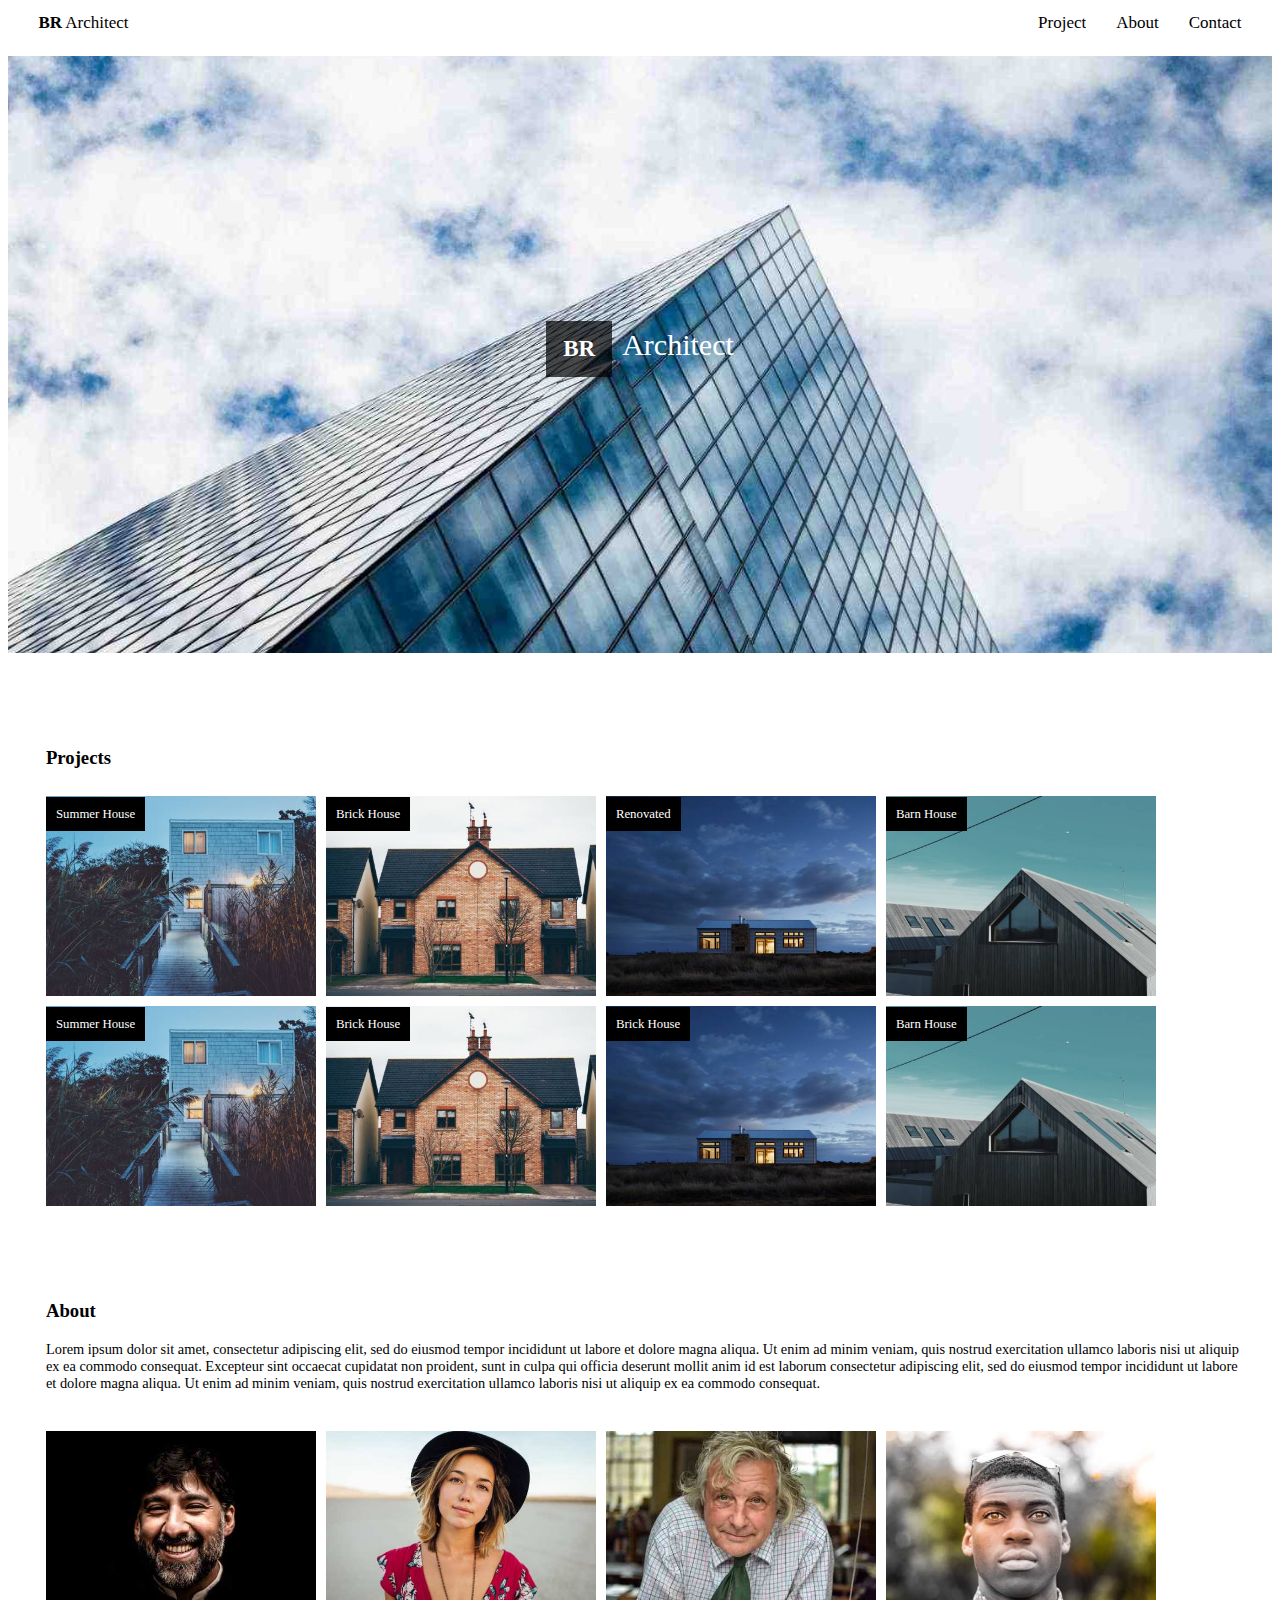
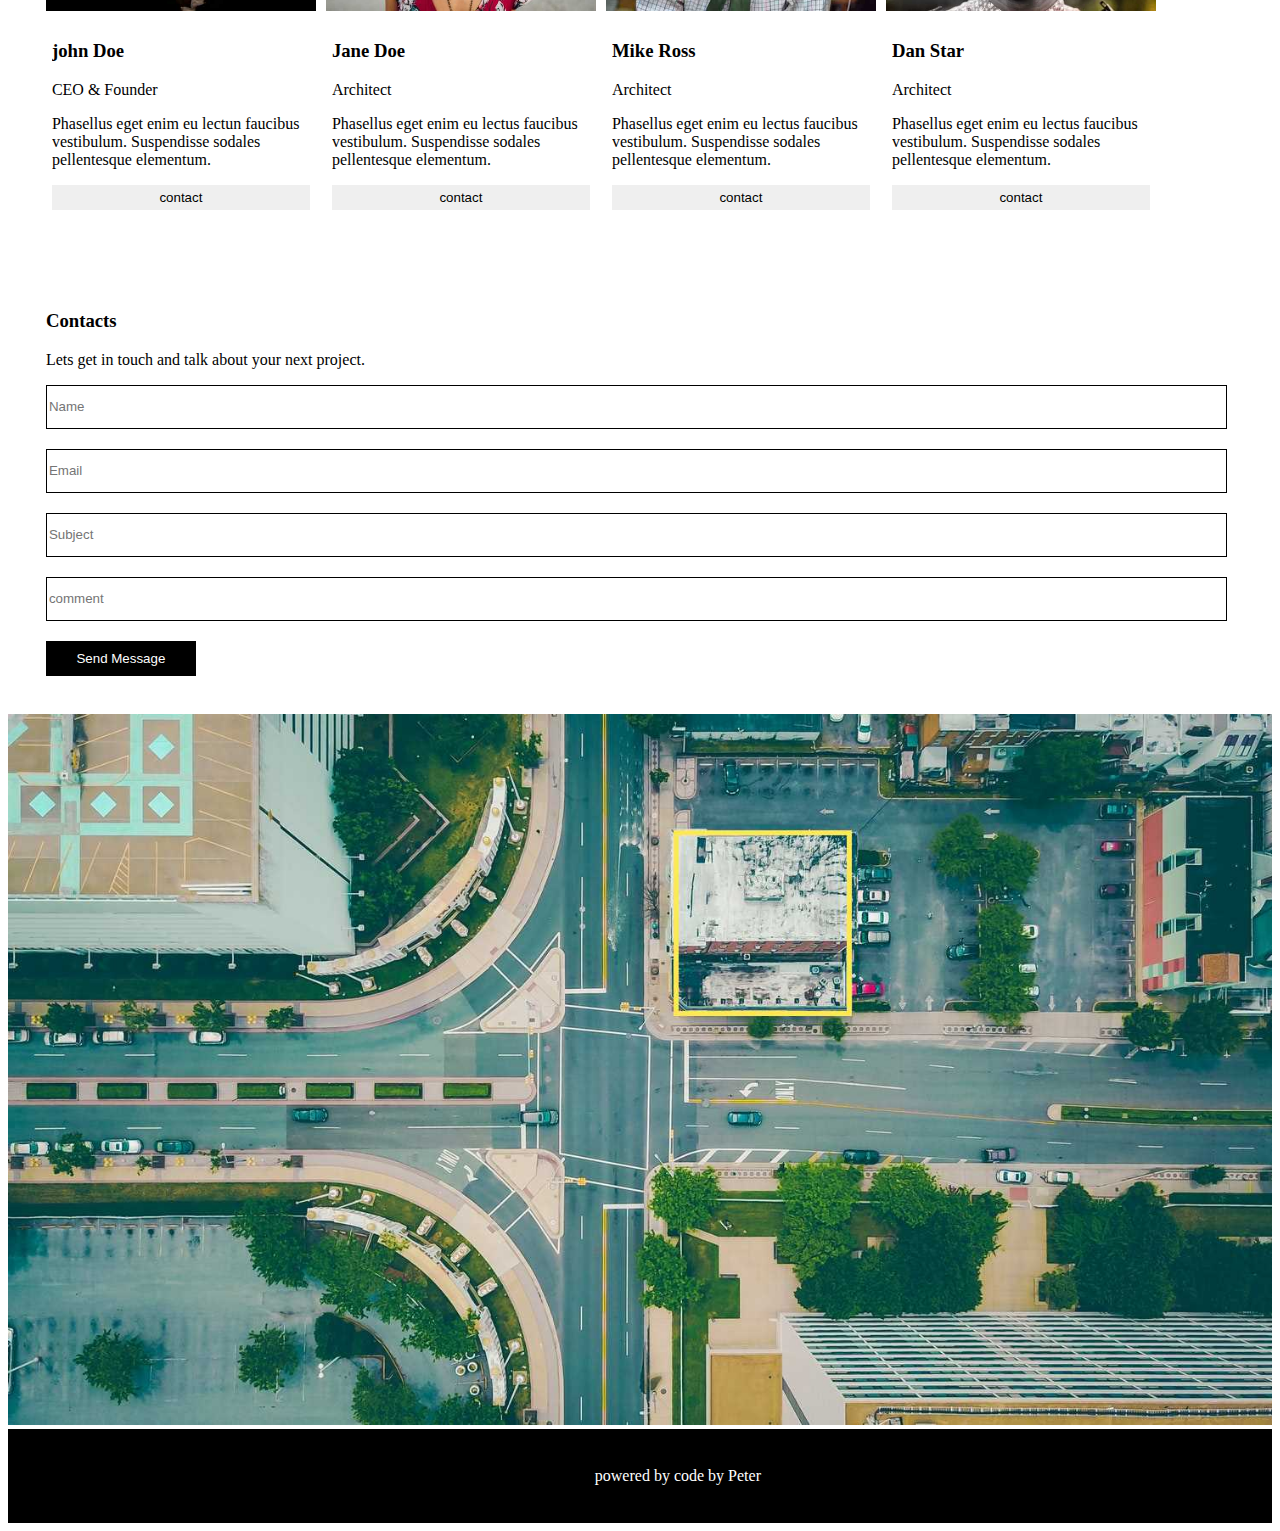
<file: index.html>
<!DOCTYPE html>
<html lang="en">
<head>
    <meta charset="UTF-8">
    <meta name="viewport" content="width=device-width, initial-scale=1.0">
    <title>Document</title>
    <link rel="stylesheet" href="styles.css">
    <link rel="stylesheet" href="font-awesome/css/font-awesome.css">
</head>
<body>
    <h3 id="home"></h3>
    <nav>
        <div class="logo">
            <a href="#home"> <b>BR</b> Architect</a>
        </div>
        <div id="contents">
            <a href="" onclick="cancelF()" class="cancel">X</a>
            <a href="#project">Project</a>
            <a href=" #about">About</a>
            <a href="#contact">Contact</a>
        </div>
        <div onclick="displayF()" class="display"><i class="fa fa-bars"></i></div>
    </nav>

    <script>
        function displayF(){
            document.getElementById("contents").style.display ="block"
        }

        
        function cancelF(){
            document.getElementById("contents").style.display ="none"
        }
    </script>

    <div class="cont1">
        <div class="br">
            <h3>BR</h3> 
            <span>Architect</span>
        </div>
    </div>
    
    <h3 id="project"></h3>

    <div class="cont2">
        <h3>Projects</h3>
        
        <hr>
        <div class="houses">
            <div class="summer">
                <span>Summer House</span>
            </div>

            <div class="brick">
                <span>Brick House</span>
            </div>

            <div class="ren"> 
                <span>Renovated</span>
            </div>

            <div class="barn">
                <span>Barn House</span>
            </div>

            <!-- secondrow -->
            <div class="summer">
                <span>Summer House</span>
            </div>

            <div class="brick">
                <span>Brick House</span>
            </div>

            <div class="ren">
                <span>Brick House</span>
            </div>

            <div class="barn">
                <span>Barn House</span>
            </div>
        </div>
    </div>



    <h3 id="about"></h3>
    
    <div class="cont3">
        <h3>About</h3>
        <p class="writeup">Lorem ipsum dolor sit amet, consectetur adipiscing elit, sed do eiusmod tempor incididunt ut labore et dolore magna aliqua. Ut enim ad minim 
            veniam, quis nostrud exercitation ullamco laboris nisi ut aliquip ex ea commodo consequat. Excepteur sint occaecat cupidatat non proident, sunt in 
            culpa qui officia deserunt mollit anim id est laborum consectetur adipiscing elit, sed do eiusmod tempor incididunt ut labore et dolore magna 
            aliqua. Ut enim ad minim veniam, quis nostrud exercitation ullamco laboris nisi ut aliquip ex ea commodo consequat.
        </p>

        <div class="arc-div">
            <div class="arc-detail">
                <img src="images/team2.jpg" alt="">

                <div class="overlay">
                    <h3>john Doe</h3>
                    <p class="architect">CEO & Founder</p>
                    <p>Phasellus eget enim eu lectun
                        faucibus vestibulum. Suspendisse 
                        sodales pellentesque elementum.
                    </p>  
            
                    <button><a href="">contact</a></button>
                </div>
            </div>


            <div class="arc-detail">
                <img src="images/team1.jpg" alt="">

                <div class="overlay">
                    <h3>Jane Doe</h3>
                    <p>Architect </p>
                    <p> Phasellus eget enim eu lectus 
                        faucibus vestibulum. Suspendisse 
                        sodales pellentesque elementum.  
                    </p>
            
                    <button><a href="">contact</a></button>
                </div>
            </div>

            <div class="arc-detail">
                <img src="images/team3.jpg" alt="">

                <div class="overlay">
                    <h3>Mike Ross</h3>
                    <p>Architect </p>
                    <p>Phasellus eget enim eu lectus 
                        faucibus vestibulum. Suspendisse 
                        sodales pellentesque elementum.  
                    </p>
            
                    <button><a href="">contact</a></button>
                </div>
            </div>

            <div class="arc-detail">
                <img src="images/team4.jpg" alt="">

                <div class="overlay">
                    <h3>Dan Star</h3>
                    <p>Architect </p>
                    <p>Phasellus eget enim eu lectus 
                        faucibus vestibulum. Suspendisse 
                        sodales pellentesque elementum.  
                    </p>
            
                    <button><a href="">contact</a></button>
                </div>
            </div>
        </div>
    </div>
 
    <h3 id="contact"></h3>
    <div class="cont4">
        <h3>Contacts</h3>
        <p>Lets get in touch and talk about your next project.</p>
        <form action="" id="form">
            <input type="name" placeholder="Name">
            <input type="Email" placeholder="Email">
            <input type="Subject" placeholder="Subject">
            <input type="comment" placeholder="comment">

            <button type="submit" class="send">Send Message</button>
        </form>
        
    </div>

    <img src="images/map.jpg" alt="" class="map">
    

    <footer>
        powered by <a href="#">code by Peter</a>
    </footer>
</body>
</html>
</file>
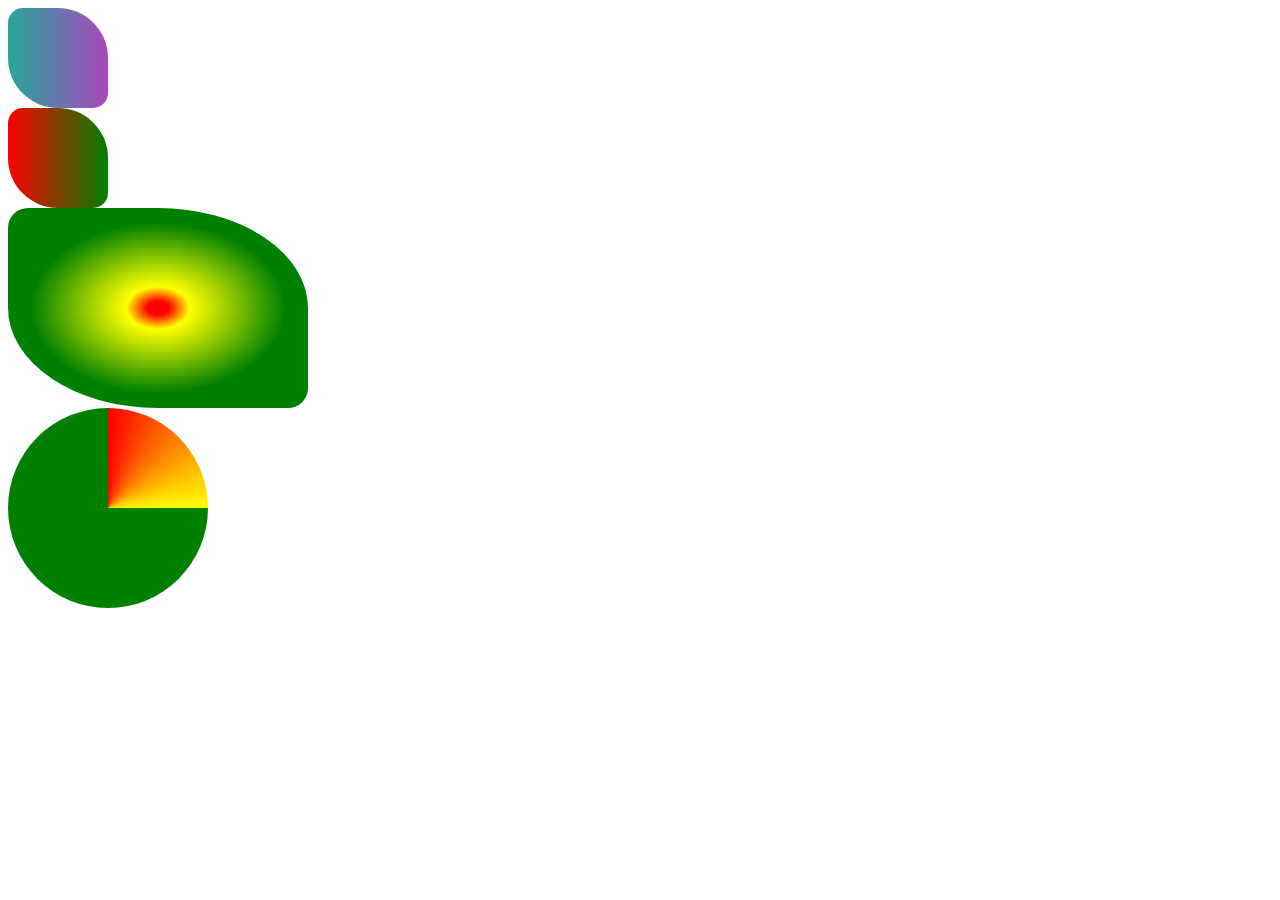
<file: menu.html>
<!DOCTYPE html>
<html lang="en">
<head>
    <meta charset="UTF-8">
    <meta name="viewport" content="width=device-width, initial-scale=1.0">
    <title>Document</title>
</head> 
<style>
    .div1{
    width: 100px;
    height: 100px;
    border-radius: 15px 50px ;
     background: linear-gradient(to right, #26A69A, #AB47BC);
    }

    .div2{
    width: 100px;
    height: 100px;
    border-radius: 15px 50px ;
     background: linear-gradient(to right, red, green);
    }

    #grad {
        border-radius: 20px 50%;
        width: 300px;
        height: 200px;
  background-image: radial-gradient(red 5%, yellow 15%, green 60%);
}

#grad2 {
    width: 200px;
    border-radius: 50%;
    height: 200px;
  background-image: conic-gradient(red 0deg, yellow 90deg, green 90deg);
}
</style>
<body>
    <div class="div1"></div>

    <div class="div2"></div>

    <div id="grad"></div>
    <div id="grad2"></div>
</body>
</html>
</file>
<file: styles.css>
*{
    border: 0;
    scroll-behavior: smooth;
    overflow-x: hidden;
}


nav{
    position: fixed;
    top: 0;
    left: 0;
    width: 100%;
    background-color: white;
    z-index: 3;
    padding: 1% 0%  1% ;
    height: 30px;
    display: flex;
    justify-content: space-between;
}

nav a{
    text-decoration: none;
    color: #000;
    font-size: 17px;
    font-family: sans-serif serif;
}

.logo{
    margin-left:3% ;
}

#contents{
    display: flex;
    margin-right: 3%;
    gap: 30px;
}

.cancel, .display{
    display: none;
}

/* cont1 */
.cont1{
    background-image: url("images/architect.jpg");
    background-position: 50% 50%;
    background-size: cover;
    padding: 20%;
    text-align: center;
}

.br{
    display: flex;
    justify-content: center;
    gap: 10px;
    color: white;
}

.br h3{
    background-color: rgba(0, 0, 0, 0.696);
    padding: 15px 17px;
    font-size: 23px;
    font-weight: 900;
}

.br span{
    margin-top: 30px;
    font-size: 30px;
}

/* cont2 */
.cont2{
    width: 100%;
    padding: 3%;
}

.houses{
    display: flex;
    gap: 10px;
    flex-wrap: wrap;
}

.houses div{
    width: 270px;
}

.summer{
    background-image: url("images/house5.jpg");
    height: 200px;
    background-size: cover;
}

.brick{
    background-image: url("images/house2.jpg");
    height: 200px;
    background-size: cover;
}

.ren{
    background-image: url("images/house3.jpg");
    height: 200px;
    background-size: cover;
}

.barn{
    background-image: url("images/house4.jpg");
    height: 200px;
    background-size: cover;
}

.houses span{
    background-color: #000;
    color: white;
    padding: 10px;
    font-size: 0.8rem;
    top:8px;
    position: relative;
}

.houses div:hover{
    transform: scale(1.05);
}

/* cont3 */
.cont3{
    width: 100%;
    padding:0 3%;
}

.writeup{
    width: 95%;
    font-size: 0.9rem;
}

.arc-div{
    padding: 2% 0 0;
    display: flex;
    flex-wrap: wrap;
    gap: 10px;
}

.arc-detail{
    width: 270px;
}

.arc-detail img{
    width: 100%;
    background-size: cover;
}

.arc-detail img:hover{
    transform: translateY(-10px);
}
.overlay{
    padding: 6px;
}

.overlay button{
    width: 100%;
    padding: 2%;
}

.overlay a{
    text-decoration: none;
    color: #000;
}

.overlay button:hover{
    background-color: #00000035;
}

.cont4{
    width: 100%;
    padding: 3%;
}

#form{
    display: flex;
    flex-direction: column;
    gap: 20px;
}

#form input{
    width: 93%;
    height: 40px;
    border: 1px solid black;
}

.send{
    width: 150px;
    background-color: #000;
    padding: 10px;
    color: white;
}

.map{
    width: 100%;
}

footer{
    width: 100%;
    background-color: #000;
    color: white;
    text-align: center;
    padding: 3%;
}

footer a{
    text-decoration: none;
    color: white;
}

@media (max-width:770px) {
#contents{
    flex-direction: column;
    width: 40%;
    position: fixed;
    text-align: center;
    height: 450px;
    background: #000;
    top: 0;
    z-index: 3;
    display: none;
    left: 0;
    animation: forwards 1s ease display;
}

@keyframes display {
    from{
        width: 0%;
    }
}

#contents a{
    font-size: 20px;
    font-family: sans-serif;
    font-weight: 900;
    display: block;
    padding: 2%;
    color: white;
}

.cancel{
    margin-left: 70%;
    margin-bottom: 50px;
}

.display{
    display: block;
    font-size: 30px;
}

.houses div{
    width: 48%;
}

.arc-detail{
    width: 47%;
}
}

@media (max-width:430px) {
.houses div{
    width: 96%;
}

.arc-detail{
    width: 96%;
}
}
</file>
